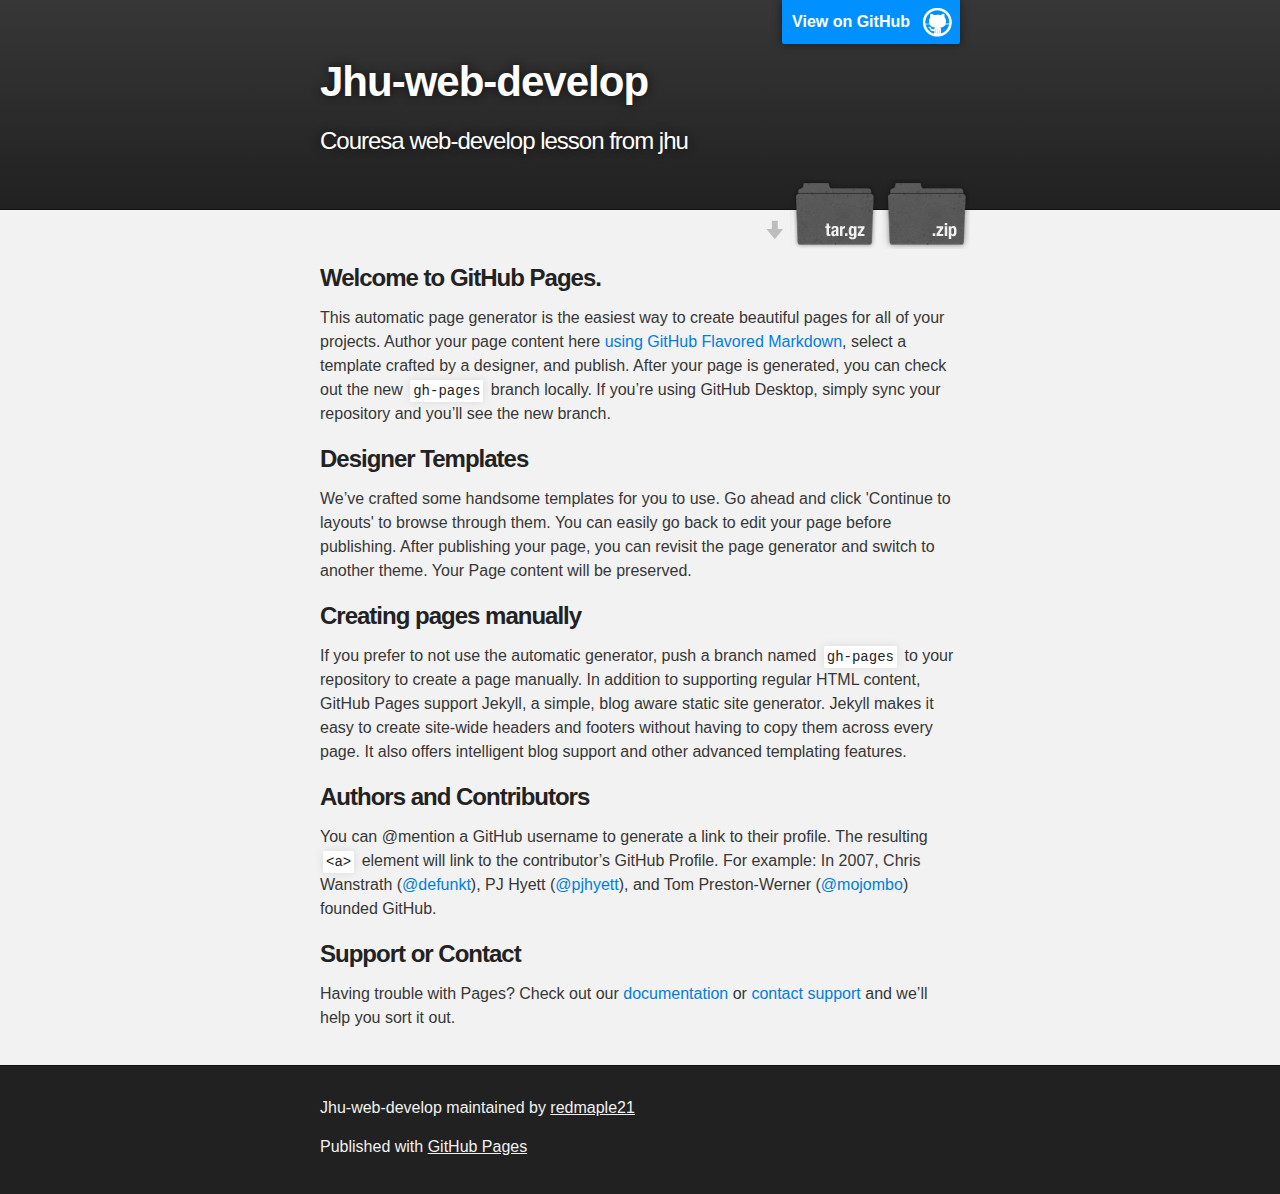
<file: index.html>
<!DOCTYPE html>
<html>

  <head>
    <meta charset='utf-8'>
    <meta http-equiv="X-UA-Compatible" content="chrome=1">
    <meta name="description" content="Jhu-web-develop : Couresa web-develop lesson from jhu">

    <link rel="stylesheet" type="text/css" media="screen" href="stylesheets/stylesheet.css">

    <title>Jhu-web-develop</title>
  </head>

  <body>

    <!-- HEADER -->
    <div id="header_wrap" class="outer">
        <header class="inner">
          <a id="forkme_banner" href="https://github.com/redmaple21/jhu-web-develop">View on GitHub</a>

          <h1 id="project_title">Jhu-web-develop</h1>
          <h2 id="project_tagline">Couresa web-develop lesson from jhu</h2>

            <section id="downloads">
              <a class="zip_download_link" href="https://github.com/redmaple21/jhu-web-develop/zipball/master">Download this project as a .zip file</a>
              <a class="tar_download_link" href="https://github.com/redmaple21/jhu-web-develop/tarball/master">Download this project as a tar.gz file</a>
            </section>
        </header>
    </div>

    <!-- MAIN CONTENT -->
    <div id="main_content_wrap" class="outer">
      <section id="main_content" class="inner">
        <h3>
<a id="welcome-to-github-pages" class="anchor" href="#welcome-to-github-pages" aria-hidden="true"><span aria-hidden="true" class="octicon octicon-link"></span></a>Welcome to GitHub Pages.</h3>

<p>This automatic page generator is the easiest way to create beautiful pages for all of your projects. Author your page content here <a href="https://guides.github.com/features/mastering-markdown/">using GitHub Flavored Markdown</a>, select a template crafted by a designer, and publish. After your page is generated, you can check out the new <code>gh-pages</code> branch locally. If you’re using GitHub Desktop, simply sync your repository and you’ll see the new branch.</p>

<h3>
<a id="designer-templates" class="anchor" href="#designer-templates" aria-hidden="true"><span aria-hidden="true" class="octicon octicon-link"></span></a>Designer Templates</h3>

<p>We’ve crafted some handsome templates for you to use. Go ahead and click 'Continue to layouts' to browse through them. You can easily go back to edit your page before publishing. After publishing your page, you can revisit the page generator and switch to another theme. Your Page content will be preserved.</p>

<h3>
<a id="creating-pages-manually" class="anchor" href="#creating-pages-manually" aria-hidden="true"><span aria-hidden="true" class="octicon octicon-link"></span></a>Creating pages manually</h3>

<p>If you prefer to not use the automatic generator, push a branch named <code>gh-pages</code> to your repository to create a page manually. In addition to supporting regular HTML content, GitHub Pages support Jekyll, a simple, blog aware static site generator. Jekyll makes it easy to create site-wide headers and footers without having to copy them across every page. It also offers intelligent blog support and other advanced templating features.</p>

<h3>
<a id="authors-and-contributors" class="anchor" href="#authors-and-contributors" aria-hidden="true"><span aria-hidden="true" class="octicon octicon-link"></span></a>Authors and Contributors</h3>

<p>You can @mention a GitHub username to generate a link to their profile. The resulting <code>&lt;a&gt;</code> element will link to the contributor’s GitHub Profile. For example: In 2007, Chris Wanstrath (<a href="https://github.com/defunkt" class="user-mention">@defunkt</a>), PJ Hyett (<a href="https://github.com/pjhyett" class="user-mention">@pjhyett</a>), and Tom Preston-Werner (<a href="https://github.com/mojombo" class="user-mention">@mojombo</a>) founded GitHub.</p>

<h3>
<a id="support-or-contact" class="anchor" href="#support-or-contact" aria-hidden="true"><span aria-hidden="true" class="octicon octicon-link"></span></a>Support or Contact</h3>

<p>Having trouble with Pages? Check out our <a href="https://help.github.com/pages">documentation</a> or <a href="https://github.com/contact">contact support</a> and we’ll help you sort it out.</p>
      </section>
    </div>

    <!-- FOOTER  -->
    <div id="footer_wrap" class="outer">
      <footer class="inner">
        <p class="copyright">Jhu-web-develop maintained by <a href="https://github.com/redmaple21">redmaple21</a></p>
        <p>Published with <a href="https://pages.github.com">GitHub Pages</a></p>
      </footer>
    </div>

    

  </body>
</html>
</file>
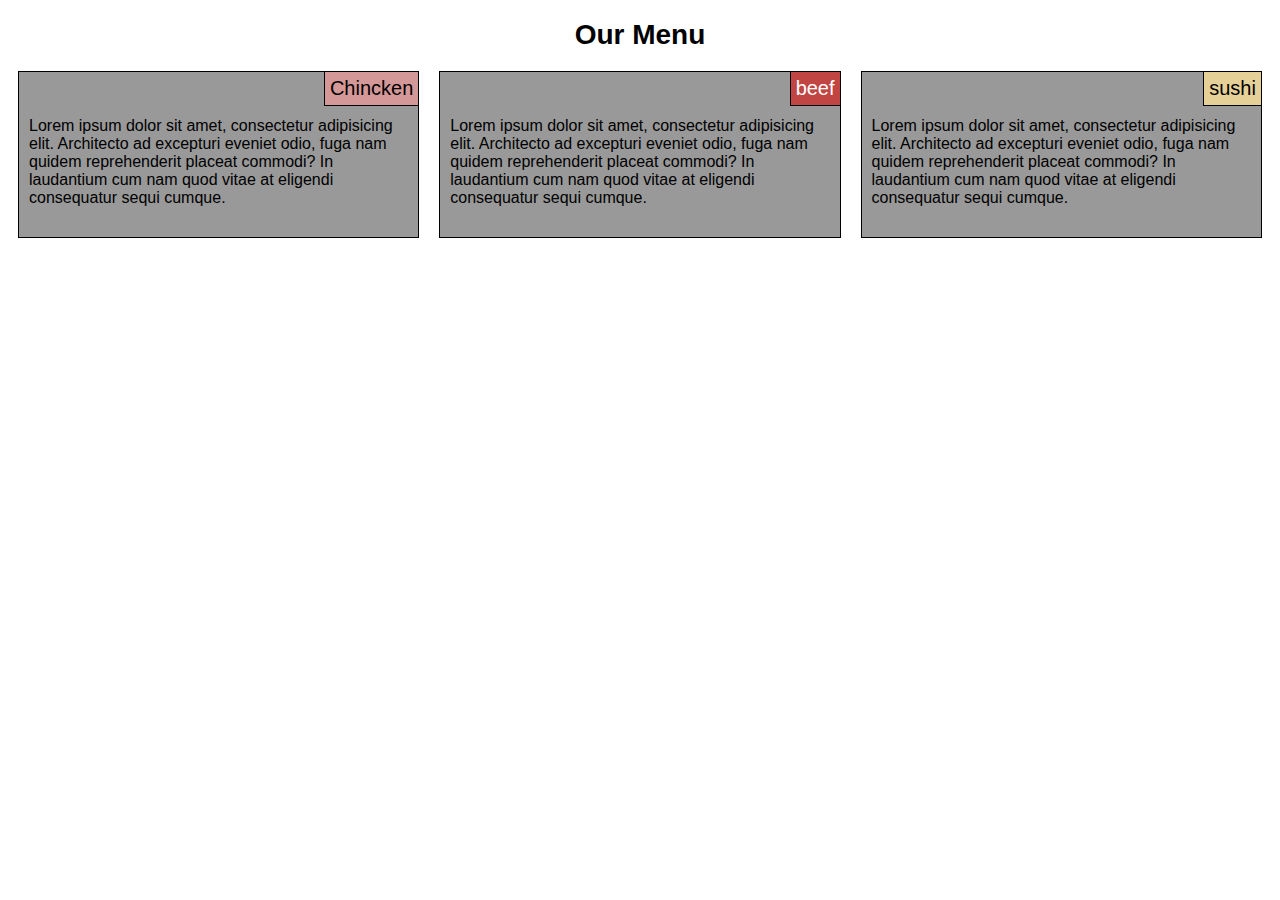
<file: module2-solution/index.html>
<!DOCTYPE html>
<html>

<head>
    <meta charset="utf-8">
    <meta http-equiv="X-UA-Compatible" content="IE=edge,chrome=1">
    <meta name="viewport" content="width=device-width, initial-scale=1">
    <title>Module2-Solution</title>
    <link href="css/style.css" rel="stylesheet">
</head>

<body>
    <h1>Our Menu</h1>
    <div class="block col-lg-4 col-md-6">
        <div class="dcontent ">
            <p class="chicken ptitle">Chincken</p>
            <p class="pcontent">Lorem ipsum dolor sit amet, consectetur adipisicing elit. Architecto ad excepturi eveniet odio, fuga nam quidem reprehenderit placeat commodi? In laudantium cum nam quod vitae at eligendi consequatur sequi cumque.</p>
        </div>
    </div>
    <div class="block col-lg-4 col-md-6">
        <div class="dcontent">
            <p class="beef ptitle">beef</p>
            <p class="pcontent">Lorem ipsum dolor sit amet, consectetur adipisicing elit. Architecto ad excepturi eveniet odio, fuga nam quidem reprehenderit placeat commodi? In laudantium cum nam quod vitae at eligendi consequatur sequi cumque.</p>
        </div>
    </div>
    <div class="block col-lg-4">
        <div class="dcontent">
            <p class="sushi ptitle">sushi</p>
            <p class="pcontent">Lorem ipsum dolor sit amet, consectetur adipisicing elit. Architecto ad excepturi eveniet odio, fuga nam quidem reprehenderit placeat commodi? In laudantium cum nam quod vitae at eligendi consequatur sequi cumque.</p>
        </div>
    </div>
</body>

</html>
</file>
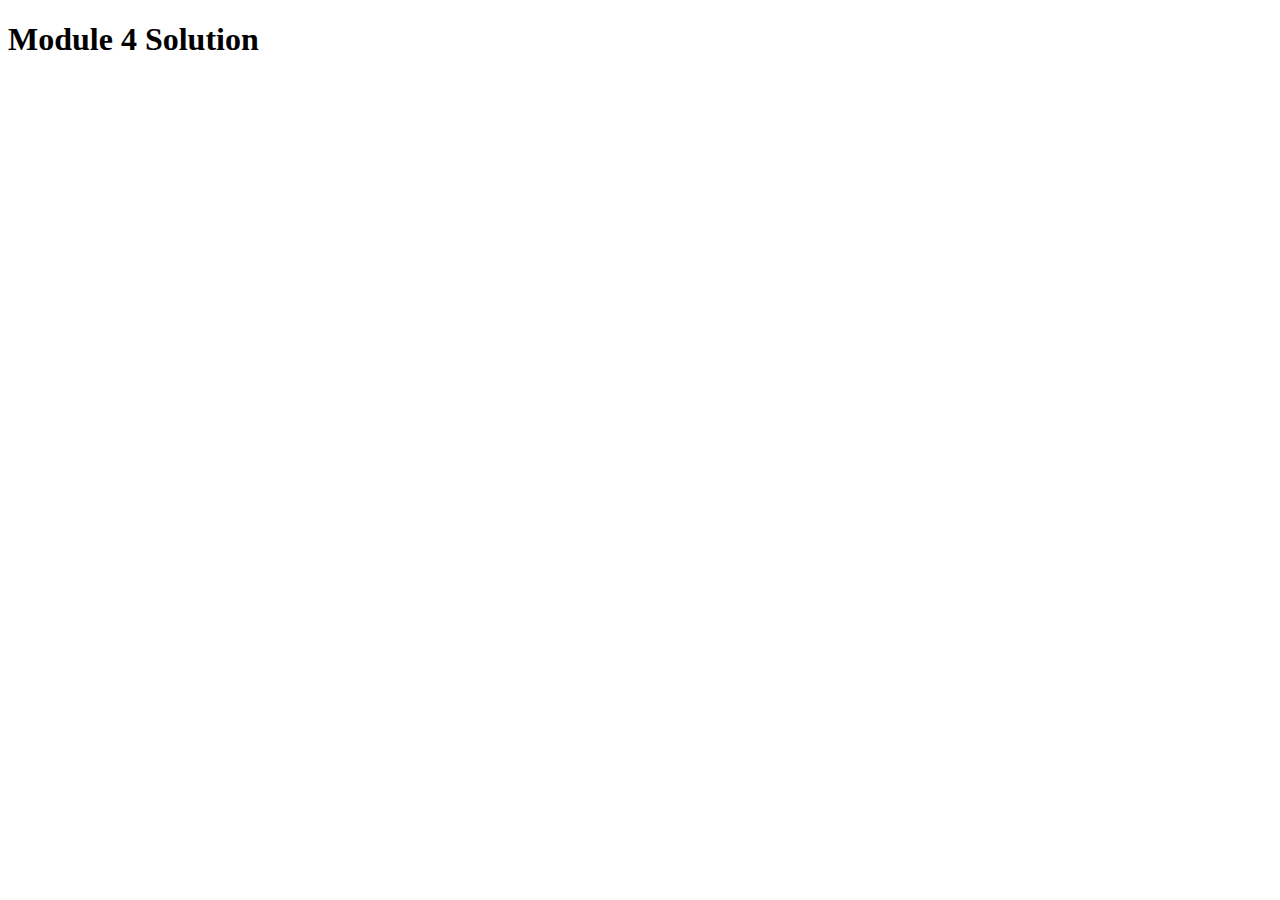
<file: module4-solution/index.html>
<!DOCTYPE html>
<html>
<head>
  <meta charset="utf-8">
  <title>Module 4 Solution</title>
  <script>
    var names = []; // DO NOT REMOVE
  </script>
  <script src="SpeakHello.js"></script>
  <script src="SpeakGoodBye.js"></script>
  <script src="script.js"></script>
</head>
<body>
  <h1>Module 4 Solution</h1>
</body>
</html>
</file>
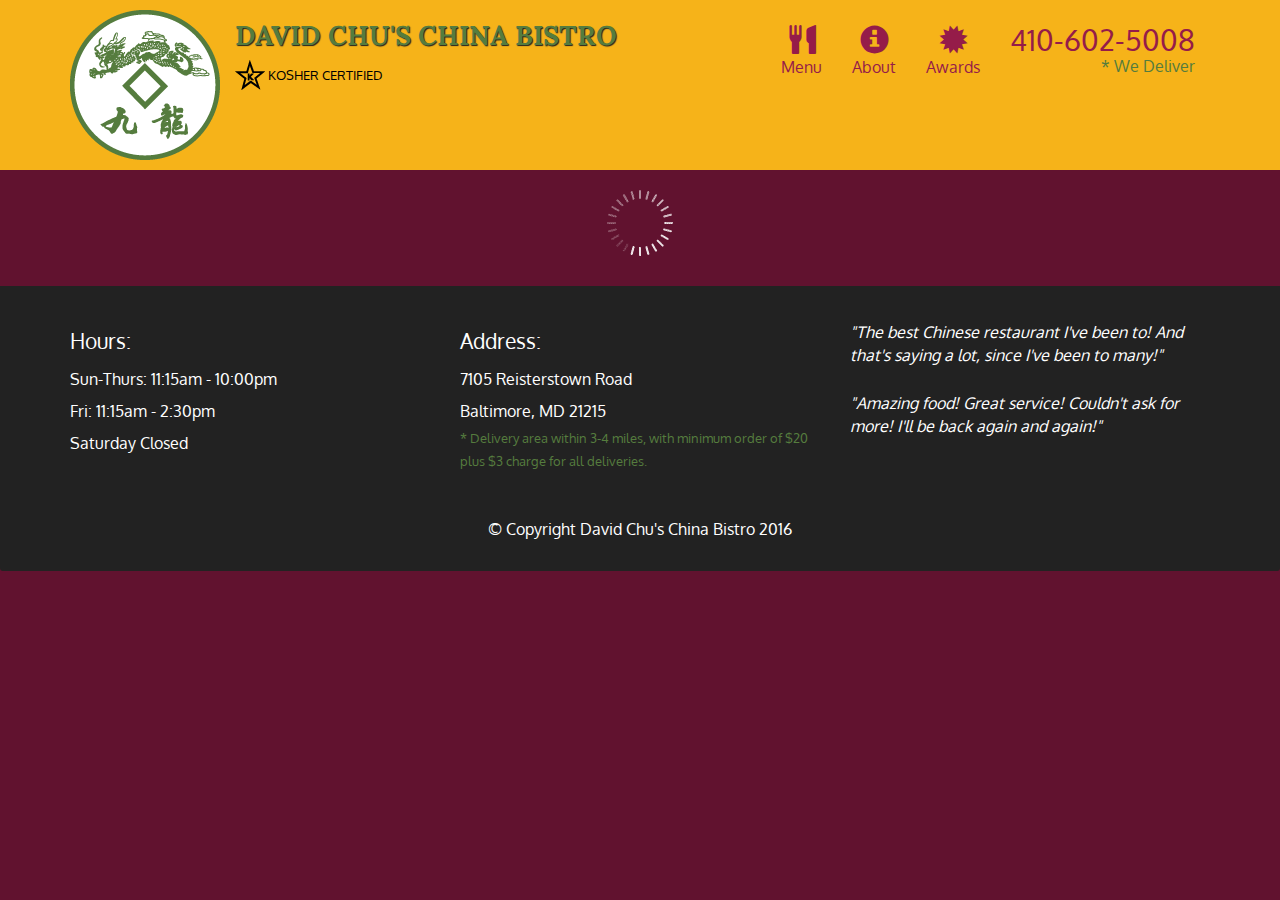
<file: module5-solution/index.html>
<!doctype html>
<html lang="en">
  <head>
    <meta charset="utf-8">
    <meta http-equiv="X-UA-Compatible" content="IE=edge">
    <meta name="viewport" content="width=device-width, initial-scale=1">
    <title>David Chu's China Bistro</title>
    <link rel="stylesheet" href="css/bootstrap.min.css">
    <link rel="stylesheet" href="css/styles.css">
    <link href='https://fonts.googleapis.com/css?family=Oxygen:400,300,700' rel='stylesheet' type='text/css'>
    <link href='https://fonts.googleapis.com/css?family=Lora' rel='stylesheet' type='text/css'>
  </head>
<body>
  <header>
    <nav id="header-nav" class="navbar navbar-default">
      <div class="container">
        <div class="navbar-header">
          <a href="index.html" class="pull-left visible-md visible-lg">
            <div id="logo-img" alt="Logo image"></div>
          </a>

          <div class="navbar-brand">
            <a href="index.html"><h1>David Chu's China Bistro</h1></a>
            <p>
              <img src="images/star-k-logo.png" alt="Kosher certification">
              <span>Kosher Certified</span>
            </p>
          </div>

          <button id="navbarToggle" type="button" class="navbar-toggle collapsed" data-toggle="collapse" data-target="#collapsable-nav" aria-expanded="false">
            <span class="sr-only">Toggle navigation</span>
            <span class="icon-bar"></span>
            <span class="icon-bar"></span>
            <span class="icon-bar"></span>
          </button>
        </div>
        
        <div id="collapsable-nav" class="collapse navbar-collapse">
           <ul id="nav-list" class="nav navbar-nav navbar-right">
            <li id="navHomeButton" class="visible-xs active">
              <a href="index.html">
                <span class="glyphicon glyphicon-home"></span> Home</a>
            </li>
            <li id="navMenuButton">
              <a href="#" onclick="$dc.loadMenuCategories();">
                <span class="glyphicon glyphicon-cutlery"></span><br class="hidden-xs"> Menu</a>
            </li>
            <li>
              <a href="#">
                <span class="glyphicon glyphicon-info-sign"></span><br class="hidden-xs"> About</a>
            </li>
            <li>
              <a href="#">
                <span class="glyphicon glyphicon-certificate"></span><br class="hidden-xs"> Awards</a>
            </li>
            <li id="phone" class="hidden-xs">
              <a href="tel:410-602-5008">
                <span>410-602-5008</span></a><div>* We Deliver</div>
            </li>
          </ul><!-- #nav-list -->
        </div><!-- .collapse .navbar-collapse -->
      </div><!-- .container -->
    </nav><!-- #header-nav -->
  </header>

  <div id="call-btn" class="visible-xs">
    <a class="btn" href="tel:410-602-5008">
    <span class="glyphicon glyphicon-earphone"></span>
    410-602-5008
    </a>
  </div>
  <div id="xs-deliver" class="text-center visible-xs">* We Deliver</div>

  <div id="main-content" class="container"></div>

  <footer class="panel-footer">
    <div class="container">
      <div class="row">
        <section id="hours" class="col-sm-4">
          <span>Hours:</span><br>
          Sun-Thurs: 11:15am - 10:00pm<br>
          Fri: 11:15am - 2:30pm<br>
          Saturday Closed
          <hr class="visible-xs">
        </section>
        <section id="address" class="col-sm-4">
          <span>Address:</span><br>
          7105 Reisterstown Road<br>
          Baltimore, MD 21215
          <p>* Delivery area within 3-4 miles, with minimum order of $20 plus $3 charge for all deliveries.</p>
          <hr class="visible-xs">
        </section>
        <section id="testimonials" class="col-sm-4">
          <p>"The best Chinese restaurant I've been to! And that's saying a lot, since I've been to many!"</p>
          <p>"Amazing food! Great service! Couldn't ask for more! I'll be back again and again!"</p>
        </section>
      </div>
      <div class="text-center">&copy; Copyright David Chu's China Bistro 2016</div>
    </div>
  </footer>

  <!-- jQuery (Bootstrap JS plugins depend on it) -->
  <script src="js/jquery-2.1.4.min.js"></script>
  <script src="js/bootstrap.min.js"></script>
  <script src="js/ajax-utils.js"></script>
  <script src="js/script.js"></script>
</body>
</html>
</file>
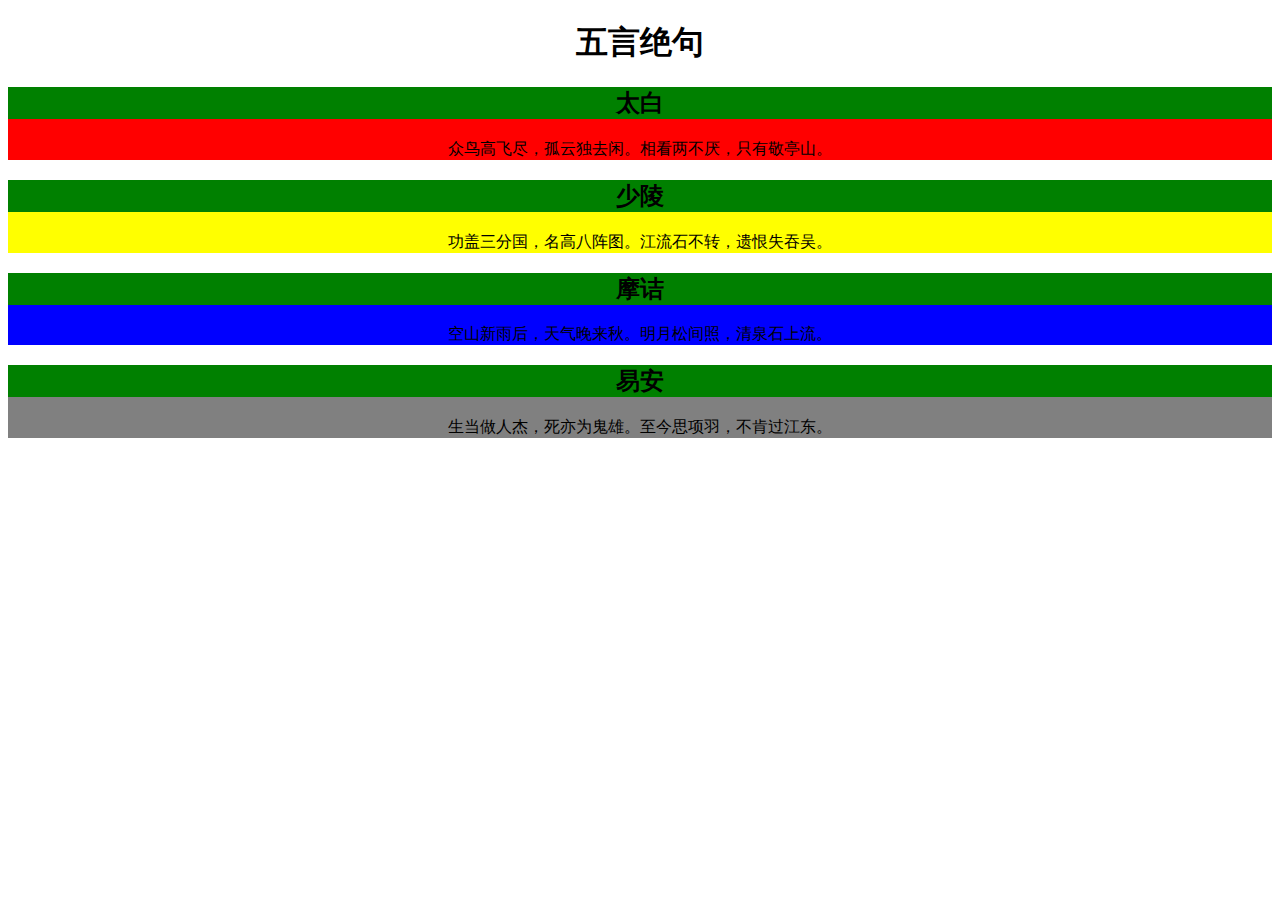
<file: module2-solution/test.html>
<!DOCTYPE html>
<html>

<head>
    <meta charset="utf-8">
    <meta http-equiv="X-UA-Compatible" content="IE=edge,chrome=1">
    <meta name="viewport" content="width=device-width, initial-scale=1">
    <title>Examples</title>
    <link href="css/test.css" rel="stylesheet">
</head>

<body>
    <h1>五言绝句</h1>
    <div id="d1">
        <h2 id="a1">太白</h2>
        <p id="p1">众鸟高飞尽，孤云独去闲。相看两不厌，只有敬亭山。</p>
    </div>
    <div id="d2">
        <h2>少陵</h2>
        <p>功盖三分国，名高八阵图。江流石不转，遗恨失吞吴。</p>
    </div>
    <div id="d3">
        <h2>摩诘</h2>
        <p>空山新雨后，天气晚来秋。明月松间照，清泉石上流。</p>
    </div>
    <div id="d4">
        <h2>易安</h2>
        <p>生当做人杰，死亦为鬼雄。至今思项羽，不肯过江东。</p>
    </div>
</body>

</html>
</file>
<file: stylesheets/stylesheet.css>
/*******************************************************************************
Slate Theme for GitHub Pages
by Jason Costello, @jsncostello
*******************************************************************************/

@import url(github-light.css);

/*******************************************************************************
MeyerWeb Reset
*******************************************************************************/

html, body, div, span, applet, object, iframe,
h1, h2, h3, h4, h5, h6, p, blockquote, pre,
a, abbr, acronym, address, big, cite, code,
del, dfn, em, img, ins, kbd, q, s, samp,
small, strike, strong, sub, sup, tt, var,
b, u, i, center,
dl, dt, dd, ol, ul, li,
fieldset, form, label, legend,
table, caption, tbody, tfoot, thead, tr, th, td,
article, aside, canvas, details, embed,
figure, figcaption, footer, header, hgroup,
menu, nav, output, ruby, section, summary,
time, mark, audio, video {
  margin: 0;
  padding: 0;
  border: 0;
  font: inherit;
  vertical-align: baseline;
}

/* HTML5 display-role reset for older browsers */
article, aside, details, figcaption, figure,
footer, header, hgroup, menu, nav, section {
  display: block;
}

ol, ul {
  list-style: none;
}

table {
  border-collapse: collapse;
  border-spacing: 0;
}

/*******************************************************************************
Theme Styles
*******************************************************************************/

body {
  box-sizing: border-box;
  color:#373737;
  background: #212121;
  font-size: 16px;
  font-family: 'Myriad Pro', Calibri, Helvetica, Arial, sans-serif;
  line-height: 1.5;
  -webkit-font-smoothing: antialiased;
}

h1, h2, h3, h4, h5, h6 {
  margin: 10px 0;
  font-weight: 700;
  color:#222222;
  font-family: 'Lucida Grande', 'Calibri', Helvetica, Arial, sans-serif;
  letter-spacing: -1px;
}

h1 {
  font-size: 36px;
  font-weight: 700;
}

h2 {
  padding-bottom: 10px;
  font-size: 32px;
  background: url('../images/bg_hr.png') repeat-x bottom;
}

h3 {
  font-size: 24px;
}

h4 {
  font-size: 21px;
}

h5 {
  font-size: 18px;
}

h6 {
  font-size: 16px;
}

p {
  margin: 10px 0 15px 0;
}

footer p {
  color: #f2f2f2;
}

a {
  text-decoration: none;
  color: #007edf;
  text-shadow: none;

  transition: color 0.5s ease;
  transition: text-shadow 0.5s ease;
  -webkit-transition: color 0.5s ease;
  -webkit-transition: text-shadow 0.5s ease;
  -moz-transition: color 0.5s ease;
  -moz-transition: text-shadow 0.5s ease;
  -o-transition: color 0.5s ease;
  -o-transition: text-shadow 0.5s ease;
  -ms-transition: color 0.5s ease;
  -ms-transition: text-shadow 0.5s ease;
}

a:hover, a:focus {text-decoration: underline;}

footer a {
  color: #F2F2F2;
  text-decoration: underline;
}

em {
  font-style: italic;
}

strong {
  font-weight: bold;
}

img {
  position: relative;
  margin: 0 auto;
  max-width: 739px;
  padding: 5px;
  margin: 10px 0 10px 0;
  border: 1px solid #ebebeb;

  box-shadow: 0 0 5px #ebebeb;
  -webkit-box-shadow: 0 0 5px #ebebeb;
  -moz-box-shadow: 0 0 5px #ebebeb;
  -o-box-shadow: 0 0 5px #ebebeb;
  -ms-box-shadow: 0 0 5px #ebebeb;
}

p img {
  display: inline;
  margin: 0;
  padding: 0;
  vertical-align: middle;
  text-align: center;
  border: none;
}

pre, code {
  width: 100%;
  color: #222;
  background-color: #fff;

  font-family: Monaco, "Bitstream Vera Sans Mono", "Lucida Console", Terminal, monospace;
  font-size: 14px;

  border-radius: 2px;
  -moz-border-radius: 2px;
  -webkit-border-radius: 2px;
}

pre {
  width: 100%;
  padding: 10px;
  box-shadow: 0 0 10px rgba(0,0,0,.1);
  overflow: auto;
}

code {
  padding: 3px;
  margin: 0 3px;
  box-shadow: 0 0 10px rgba(0,0,0,.1);
}

pre code {
  display: block;
  box-shadow: none;
}

blockquote {
  color: #666;
  margin-bottom: 20px;
  padding: 0 0 0 20px;
  border-left: 3px solid #bbb;
}


ul, ol, dl {
  margin-bottom: 15px
}

ul {
  list-style-position: inside;
  list-style: disc;
  padding-left: 20px;
}

ol {
  list-style-position: inside;
  list-style: decimal;
  padding-left: 20px;
}

dl dt {
  font-weight: bold;
}

dl dd {
  padding-left: 20px;
  font-style: italic;
}

dl p {
  padding-left: 20px;
  font-style: italic;
}

hr {
  height: 1px;
  margin-bottom: 5px;
  border: none;
  background: url('../images/bg_hr.png') repeat-x center;
}

table {
  border: 1px solid #373737;
  margin-bottom: 20px;
  text-align: left;
 }

th {
  font-family: 'Lucida Grande', 'Helvetica Neue', Helvetica, Arial, sans-serif;
  padding: 10px;
  background: #373737;
  color: #fff;
 }

td {
  padding: 10px;
  border: 1px solid #373737;
 }

form {
  background: #f2f2f2;
  padding: 20px;
}

/*******************************************************************************
Full-Width Styles
*******************************************************************************/

.outer {
  width: 100%;
}

.inner {
  position: relative;
  max-width: 640px;
  padding: 20px 10px;
  margin: 0 auto;
}

#forkme_banner {
  display: block;
  position: absolute;
  top:0;
  right: 10px;
  z-index: 10;
  padding: 10px 50px 10px 10px;
  color: #fff;
  background: url('../images/blacktocat.png') #0090ff no-repeat 95% 50%;
  font-weight: 700;
  box-shadow: 0 0 10px rgba(0,0,0,.5);
  border-bottom-left-radius: 2px;
  border-bottom-right-radius: 2px;
}

#header_wrap {
  background: #212121;
  background: -moz-linear-gradient(top, #373737, #212121);
  background: -webkit-linear-gradient(top, #373737, #212121);
  background: -ms-linear-gradient(top, #373737, #212121);
  background: -o-linear-gradient(top, #373737, #212121);
  background: linear-gradient(top, #373737, #212121);
}

#header_wrap .inner {
  padding: 50px 10px 30px 10px;
}

#project_title {
  margin: 0;
  color: #fff;
  font-size: 42px;
  font-weight: 700;
  text-shadow: #111 0px 0px 10px;
}

#project_tagline {
  color: #fff;
  font-size: 24px;
  font-weight: 300;
  background: none;
  text-shadow: #111 0px 0px 10px;
}

#downloads {
  position: absolute;
  width: 210px;
  z-index: 10;
  bottom: -40px;
  right: 0;
  height: 70px;
  background: url('../images/icon_download.png') no-repeat 0% 90%;
}

.zip_download_link {
  display: block;
  float: right;
  width: 90px;
  height:70px;
  text-indent: -5000px;
  overflow: hidden;
  background: url(../images/sprite_download.png) no-repeat bottom left;
}

.tar_download_link {
  display: block;
  float: right;
  width: 90px;
  height:70px;
  text-indent: -5000px;
  overflow: hidden;
  background: url(../images/sprite_download.png) no-repeat bottom right;
  margin-left: 10px;
}

.zip_download_link:hover {
  background: url(../images/sprite_download.png) no-repeat top left;
}

.tar_download_link:hover {
  background: url(../images/sprite_download.png) no-repeat top right;
}

#main_content_wrap {
  background: #f2f2f2;
  border-top: 1px solid #111;
  border-bottom: 1px solid #111;
}

#main_content {
  padding-top: 40px;
}

#footer_wrap {
  background: #212121;
}



/*******************************************************************************
Small Device Styles
*******************************************************************************/

@media screen and (max-width: 480px) {
  body {
    font-size:14px;
  }

  #downloads {
    display: none;
  }

  .inner {
    min-width: 320px;
    max-width: 480px;
  }

  #project_title {
  font-size: 32px;
  }

  h1 {
    font-size: 28px;
  }

  h2 {
    font-size: 24px;
  }

  h3 {
    font-size: 21px;
  }

  h4 {
    font-size: 18px;
  }

  h5 {
    font-size: 14px;
  }

  h6 {
    font-size: 12px;
  }

  code, pre {
    min-width: 320px;
    max-width: 480px;
    font-size: 11px;
  }

}
</file>
<file: module2-solution/css/style.css>
* {
    font-family: Arial, Helvetica, sans-serif;
    box-sizing: border-box;
    margin-bottom: 20px;
}

h1 {
    text-align: center;
    font-size: 1.75em;
}

.dcontent {
    position: relative;
    border: 1px solid black;
    margin: 0px 10px 0px 10px;
    background-color: #999999;
}

.block {
    float: left;
    width: 100%;
}

.ptitle {
    text-align: center;
    border: 1px solid black;
    font-size: 1.25em;
    margin-top: 0px;
    padding: 5px;
    position: absolute;
    top: -1px;
    right: -1px;
}

.chicken {
    background-color: #D59898;
}

.beef {
    color: white;
    background-color: #C14543;
}

.sushi {
    background-color: #E5D198;
}

.pcontent {
    margin-top: 35px;
    text-align: left;
    padding: 10px;
}


/********** Desktop **********/

@media (min-width: 992px) {
    .col-lg-4 {
        width: 33.33%;
    }
}


/********** Tablet **********/

@media (min-width: 768px) and (max-width: 991px) {
    .col-md-6 {
        width: 50%;
    }
}
</file>
<file: module5-solution/css/styles.css>
body {
  font-size: 16px;
  color: #fff;
  background-color: #61122f;
  font-family: 'Oxygen', sans-serif;
}

/** HEADER **/
#header-nav {
  background-color: #f6b319;
  border-radius: 0;
  border: 0;
}

#logo-img {
  background: url('../images/restaurant-logo_large.png') no-repeat;
  width: 150px;
  height: 150px;
  margin: 10px 15px 10px 0;
}

.navbar-brand {
  padding-top: 25px;
}
.navbar-brand h1 { /* Restaurant name */
  font-family: 'Lora', serif;
  color: #557c3e;
  font-size: 1.5em;
  text-transform: uppercase;
  font-weight: bold;
  text-shadow: 1px 1px 1px #222;
  margin-top: 0;
  margin-bottom: 0;
  line-height: .75;
}
.navbar-brand a:hover, .navbar-brand a:focus {
  text-decoration: none;
}
.navbar-brand p { /* Kosher cert */
  color: #000;
  text-transform: uppercase;
  font-size: .7em;
  margin-top: 15px;
}
.navbar-brand p span { /* Star-K */
  vertical-align: middle;
}

#nav-list {
  margin-top: 10px;
}
#nav-list a {
  color: #951C49;
  text-align: center;
}
#nav-list a:hover {
  background: #E7E7E7;
}
#nav-list a span {
  font-size: 1.8em;
}

#phone {
  margin-top: 5px;
}
#phone a { /* Phone number */
  text-align: right;
  padding-bottom: 0;
}
#phone div { /* We Deliver */
  color: #557c3e;
  text-align: right;
  padding-right: 15px;
}

.navbar-header button.navbar-toggle, .navbar-header .icon-bar {
  border: 1px solid #61122f;
}
.navbar-header button.navbar-toggle {
  clear: both;
  margin-top: -30px;
}
/* END HEADER */

/* FOOTER */
.panel-footer {
  margin-top: 30px;
  padding-top: 35px;
  padding-bottom: 30px;
  background-color: #222;
  border-top: 0;
}
.panel-footer div.row {
  margin-bottom: 35px;
}
#hours, #address {
  line-height: 2;
}
#hours > span, #address > span {
  font-size: 1.3em;
}
#address p {
  color: #557c3e;
  font-size: .8em;
  line-height: 1.8;
}
#testimonials {
  font-style: italic;
}
#testimonials p:nth-child(2) {
  margin-top: 25px;
}
/* END FOOTER */



/* HOME PAGE */
.container .jumbotron {
  box-shadow: 0 0 50px #3F0C1F;
  border: 2px solid #3F0C1F;
}

#menu-tile, #specials-tile, #map-tile {
  height: 250px;
  width: 100%;
  margin-bottom: 15px;
  position: relative;
  border: 2px solid #3F0C1F;
  overflow: hidden;
}
#menu-tile:hover, #specials-tile:hover, #map-tile:hover {
  box-shadow: 0 1px 5px 1px #cccccc;
}
#menu-tile {
  background: url('../images/menu-tile.jpg') no-repeat;
  background-position: center;
}
#specials-tile {
  background: url('../images/specials-tile.jpg') no-repeat;
  background-position: center;
}
#menu-tile span, #specials-tile span, #map-tile span {
  position: absolute;
  bottom: 0;
  right: 0;
  width: 100%;
  text-align: center;
  font-size: 1.6em;
  text-transform: uppercase;
  background-color: #000;
  color: #fff;
  opacity: .8;
}
/* END HOME PAGE */

/* MENU CATEGORIES PAGE */
.category-tile { 
  position: relative;
  border: 2px solid #3F0C1F;
  overflow: hidden;
  width: 200px;
  height: 200px;
  margin: 0 auto 15px;
}
.category-tile span {
  position: absolute;
  bottom: 0;
  right: 0;
  width: 100%;
  text-align: center;
  font-size: 1.2em;
  text-transform: uppercase;
  background-color: #000;
  color: #fff;
  opacity: .8;
}
.category-tile:hover {
  box-shadow: 0 1px 5px 1px #cccccc;
}

#menu-categories-title + div {
  margin-bottom: 50px;
}
/* END MENU CATEGORIES PAGE */

/* SINGLE CATEGORY PAGE */
.menu-item-tile {
  margin-bottom: 25px;
}
.menu-item-tile hr {
  width: 80%;
}
.menu-item-tile .menu-item-price {
  font-size: 1.1em;
  text-align: right;
  margin-top: -15px;
  margin-right: -15px;
}
.menu-item-tile .menu-item-price span {
  font-size: .6em;
}
.menu-item-photo {
  position: relative;
  border: 2px solid #3F0C1F; 
  overflow: hidden;
  padding: 0;
  margin-right: -15px;
  margin-left: auto;
  margin-bottom: 20px;
  max-width: 250px;
}
.menu-item-photo div {
  position: absolute;
  bottom: 0;
  right: 0;
  width: 80px;
  background-color: #557c3e;
  text-align: center;
}
.menu-item-description {
  padding-right: 30px;
}
h3.menu-item-title {
  margin: 0 0 10px;
}
.menu-item-details {
  font-size: .9em;
  font-style: italic;
}
/* END SINGLE CATEGORY PAGE */


/********** Large devices only **********/
@media (min-width: 1200px) {
  .container .jumbotron {
    background: url('../images/jumbotron_1200.jpg') no-repeat;
    height: 675px;
  }
}

/********** Medium devices only **********/
@media (min-width: 992px) and (max-width: 1199px) {
  /* Header */
  #logo-img {
    background: url('../images/restaurant-logo_medium.png') no-repeat;
    width: 100px;
    height: 100px;
    margin: 5px 5px 5px 0;
  }
  /* End Header */

  /* Home Page */
  .container .jumbotron {
    background: url('../images/jumbotron_992.jpg') no-repeat;
    height: 558px;
  }
  /* End Home Page */
}

/********** Small devices only **********/
@media (min-width: 768px) and (max-width: 991px) {
  /* Home Page */
  .container .jumbotron {
    background: url('../images/jumbotron_768.jpg') no-repeat;
    height: 432px;
  }
  /* End Home Page */
}

/********** Extra small devices only **********/
@media (max-width: 767px) {
  /* Header */
  .navbar-brand {
    padding-top: 10px;
    height: 80px;
  }
  .navbar-brand h1 { /* Restaurant name */
    padding-top: 10px;
    font-size: 5vw; /* 1vw = 1% of viewport width */
  }
  .navbar-brand p { /* Kosher cert */
    font-size: .6em;
    margin-top: 12px;
  }
  .navbar-brand p img { /* Star-K */
    height: 20px;
  }

  #collapsable-nav a { /* Collapsed nav menu text */
    font-size: 1.2em;
  }
  #collapsable-nav a span { /* Collapsed nav menu glyph */
    font-size: 1em;
    margin-right: 5px;
  }

  #call-btn > a {
    font-size: 1.5em;
    display: block;
    margin: 0 20px;
    padding: 10px;
    border: 2px solid #fff;
    background-color: #f6b319;
    color: #951c49;
  }
  #xs-deliver {
    margin-top: 5px;
    font-size: .7em;
    letter-spacing: .1em;
    text-transform: uppercase;
  }
  /* End Header */

  /* Footer */
  .panel-footer section {
    margin-bottom: 30px;
    text-align: center;
  }
  .panel-footer section:nth-child(3) {
    margin-bottom: 0; /* margin already exists on the whole row */
  }
  .panel-footer section hr {
    width: 50%;
  }
  /* End Footer */

  /* Home Page */
  .container .jumbotron {
    margin-top: 30px;
    padding: 0;
  }
  #menu-tile, #specials-tile {
    width: 360px;
    margin: 0 auto 15px;
  }

  .menu-item-photo {
    margin-right: auto;
  }
  .menu-item-tile .menu-item-price {
    text-align: center;
  }
  .menu-item-description {
    text-align: center;;
  }
}


/********** Super extra small devices Only :-) (e.g., iPhone 4) **********/
@media (max-width: 479px) {
  /* Header */
  .navbar-brand h1 { /* Restaurant name */
    padding-top: 5px;
    font-size: 6vw;
  }
  /* End Header */
  
  /* Home page */
  #menu-tile, #specials-tile {
    width: 280px;
    margin: 0 auto 15px;
  }

  .col-xxs-12 {
    position: relative;
    min-height: 1px;
    padding-right: 15px;
    padding-left: 15px;
    float: left;
    width: 100%;
  }
}
</file>
<file: module2-solution/css/test.css>
@charset "UTF-8";

/**
 * 
 * @authors ${author} (${email})
 * @date    2016-12-16
 * @version $Id$
 */
* {
    font-family: Arial, Helvetica, sans-serif;
    box-sizing: border-box;
    text-align: center;
}

div {

}

#d1 {
	background-color: red;
}

#d2 {
	background-color: yellow;
}

#d3 {
	background-color: blue;
}

#d4 {
	background-color: gray;
}

h2 {
	background-color: green;
}

p {
}
</file>
